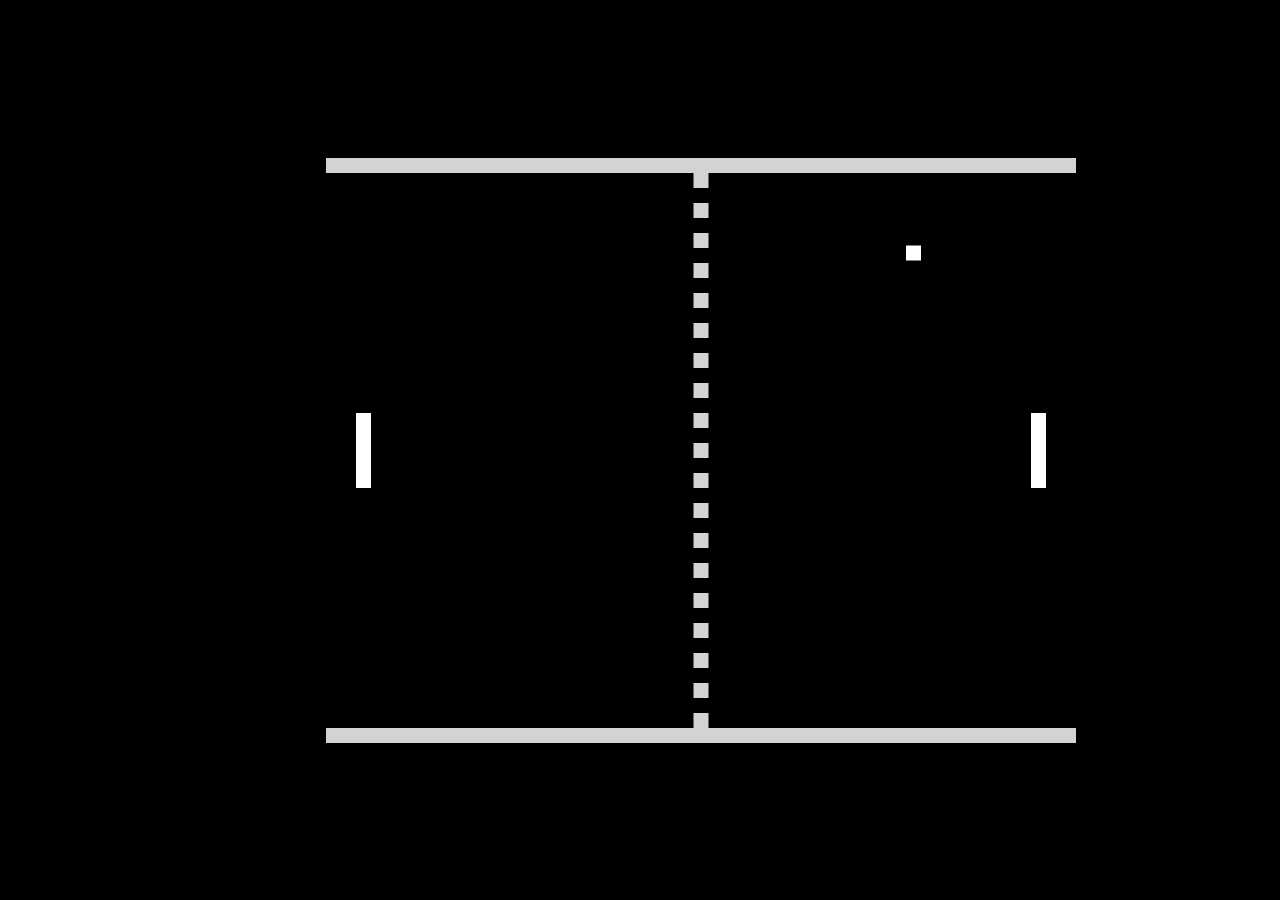
<file: game.html>
!DOCTYPE html>
<html>
<head>
  <title>Basic Pong HTML Game</title>
  <meta charset="UTF-8">
  <style>
  html, body {
    height: 100%;
    margin: 0;
  }

  body {
    background: black;
    display: flex;
    align-items: center;
    justify-content: center;
  }
  </style>
</head>
<body>
<canvas width="750" height="585" id="game"></canvas>
<script>
const canvas = document.getElementById('game');
const context = canvas.getContext('2d');
const grid = 15;
const paddleHeight = grid * 5; // 80
const maxPaddleY = canvas.height - grid - paddleHeight;

var paddleSpeed = 6;
var ballSpeed = 5;

const leftPaddle = {
  // start in the middle of the game on the left side
  x: grid * 2,
  y: canvas.height / 2 - paddleHeight / 2,
  width: grid,
  height: paddleHeight,

  // paddle velocity
  dy: 0
};
const rightPaddle = {
  // start in the middle of the game on the right side
  x: canvas.width - grid * 3,
  y: canvas.height / 2 - paddleHeight / 2,
  width: grid,
  height: paddleHeight,

  // paddle velocity
  dy: 0
};
const ball = {
  // start in the middle of the game
  x: canvas.width / 2,
  y: canvas.height / 2,
  width: grid,
  height: grid,

  // keep track of when need to reset the ball position
  resetting: false,

  // ball velocity (start going to the top-right corner)
  dx: ballSpeed,
  dy: -ballSpeed
};

// check for collision between two objects using axis-aligned bounding box (AABB)
// @see https://developer.mozilla.org/en-US/docs/Games/Techniques/2D_collision_detection
function collides(obj1, obj2) {
  return obj1.x < obj2.x + obj2.width &&
         obj1.x + obj1.width > obj2.x &&
         obj1.y < obj2.y + obj2.height &&
         obj1.y + obj1.height > obj2.y;
}

// game loop
function loop() {
  requestAnimationFrame(loop);
  context.clearRect(0,0,canvas.width,canvas.height);

  // move paddles by their velocity
  leftPaddle.y += leftPaddle.dy;
  rightPaddle.y += rightPaddle.dy;

  // prevent paddles from going through walls
  if (leftPaddle.y < grid) {
    leftPaddle.y = grid;
  }
  else if (leftPaddle.y > maxPaddleY) {
    leftPaddle.y = maxPaddleY;
  }

  if (rightPaddle.y < grid) {
    rightPaddle.y = grid;
  }
  else if (rightPaddle.y > maxPaddleY) {
    rightPaddle.y = maxPaddleY;
  }

  // draw paddles
  context.fillStyle = 'white';
  context.fillRect(leftPaddle.x, leftPaddle.y, leftPaddle.width, leftPaddle.height);
  context.fillRect(rightPaddle.x, rightPaddle.y, rightPaddle.width, rightPaddle.height);

  // move ball by its velocity
  ball.x += ball.dx;
  ball.y += ball.dy;

  // prevent ball from going through walls by changing its velocity
  if (ball.y < grid) {
    ball.y = grid;
    ball.dy *= -1;
  }
  else if (ball.y + grid > canvas.height - grid) {
    ball.y = canvas.height - grid * 2;
    ball.dy *= -1;
  }

  // reset ball if it goes past paddle (but only if we haven't already done so)
  if ( (ball.x < 0 || ball.x > canvas.width) && !ball.resetting) {
    ball.resetting = true;

    // give some time for the player to recover before launching the ball again
    setTimeout(() => {
      ball.resetting = false;
      ball.x = canvas.width / 2;
      ball.y = canvas.height / 2;
    }, 400);
  }

  // check to see if ball collides with paddle. if they do change x velocity
  if (collides(ball, leftPaddle)) {
    ball.dx *= -1;

    // move ball next to the paddle otherwise the collision will happen again
    // in the next frame
    ball.x = leftPaddle.x + leftPaddle.width;
  }
  else if (collides(ball, rightPaddle)) {
    ball.dx *= -1;

    // move ball next to the paddle otherwise the collision will happen again
    // in the next frame
    ball.x = rightPaddle.x - ball.width;
  }

  // draw ball
  context.fillRect(ball.x, ball.y, ball.width, ball.height);

  // draw walls
  context.fillStyle = 'lightgrey';
  context.fillRect(0, 0, canvas.width, grid);
  context.fillRect(0, canvas.height - grid, canvas.width, canvas.height);

  // draw dotted line down the middle
  for (let i = grid; i < canvas.height - grid; i += grid * 2) {
    context.fillRect(canvas.width / 2 - grid / 2, i, grid, grid);
  }
}

// listen to keyboard events to move the paddles
document.addEventListener('keydown', function(e) {

  // up arrow key
  if (e.which === 38) {
    rightPaddle.dy = -paddleSpeed;
  }
  // down arrow key
  else if (e.which === 40) {
    rightPaddle.dy = paddleSpeed;
  }

  // w key
  if (e.which === 87) {
    leftPaddle.dy = -paddleSpeed;
  }
  // a key
  else if (e.which === 83) {
    leftPaddle.dy = paddleSpeed;
  }
});

// listen to keyboard events to stop the paddle if key is released
document.addEventListener('keyup', function(e) {
  if (e.which === 38 || e.which === 40) {
    rightPaddle.dy = 0;
  }

  if (e.which === 83 || e.which === 87) {
    leftPaddle.dy = 0;
  }
});

// start the game
requestAnimationFrame(loop);
</script>
</body>
</html>
</file>
